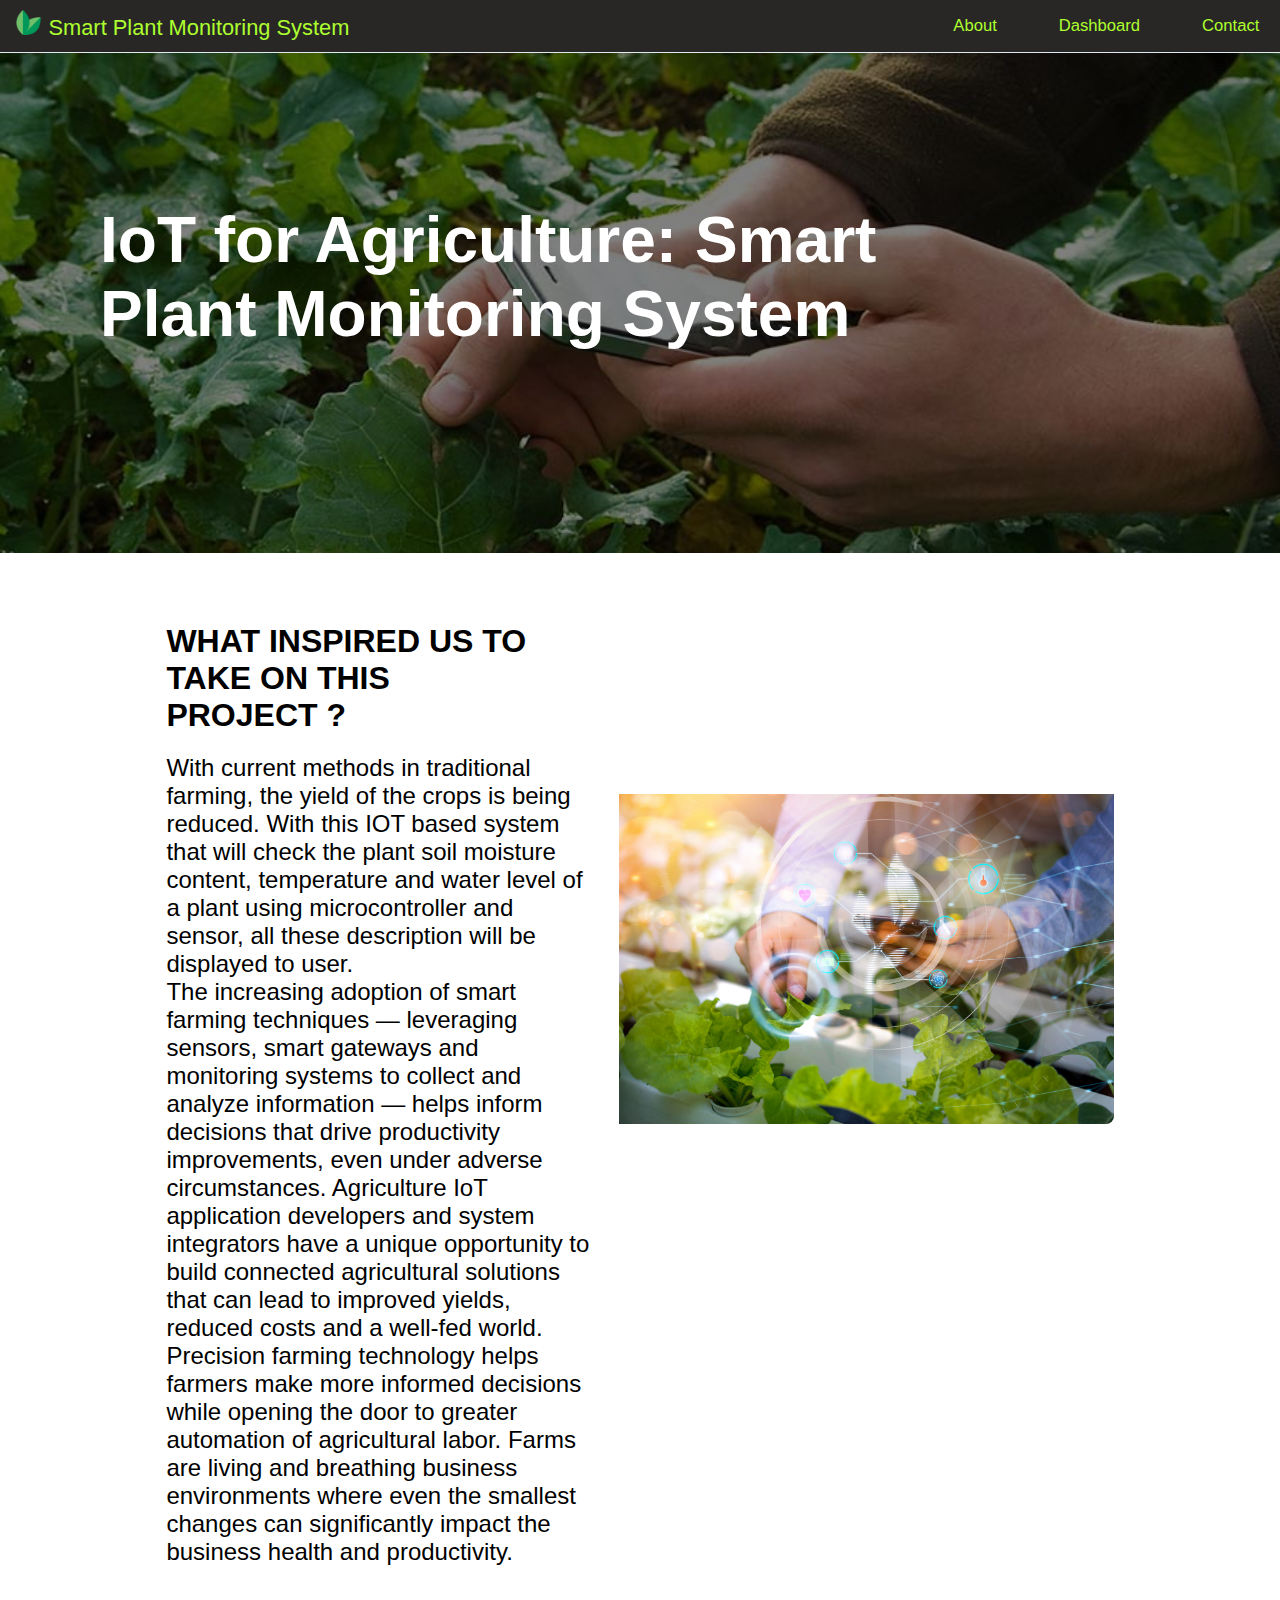
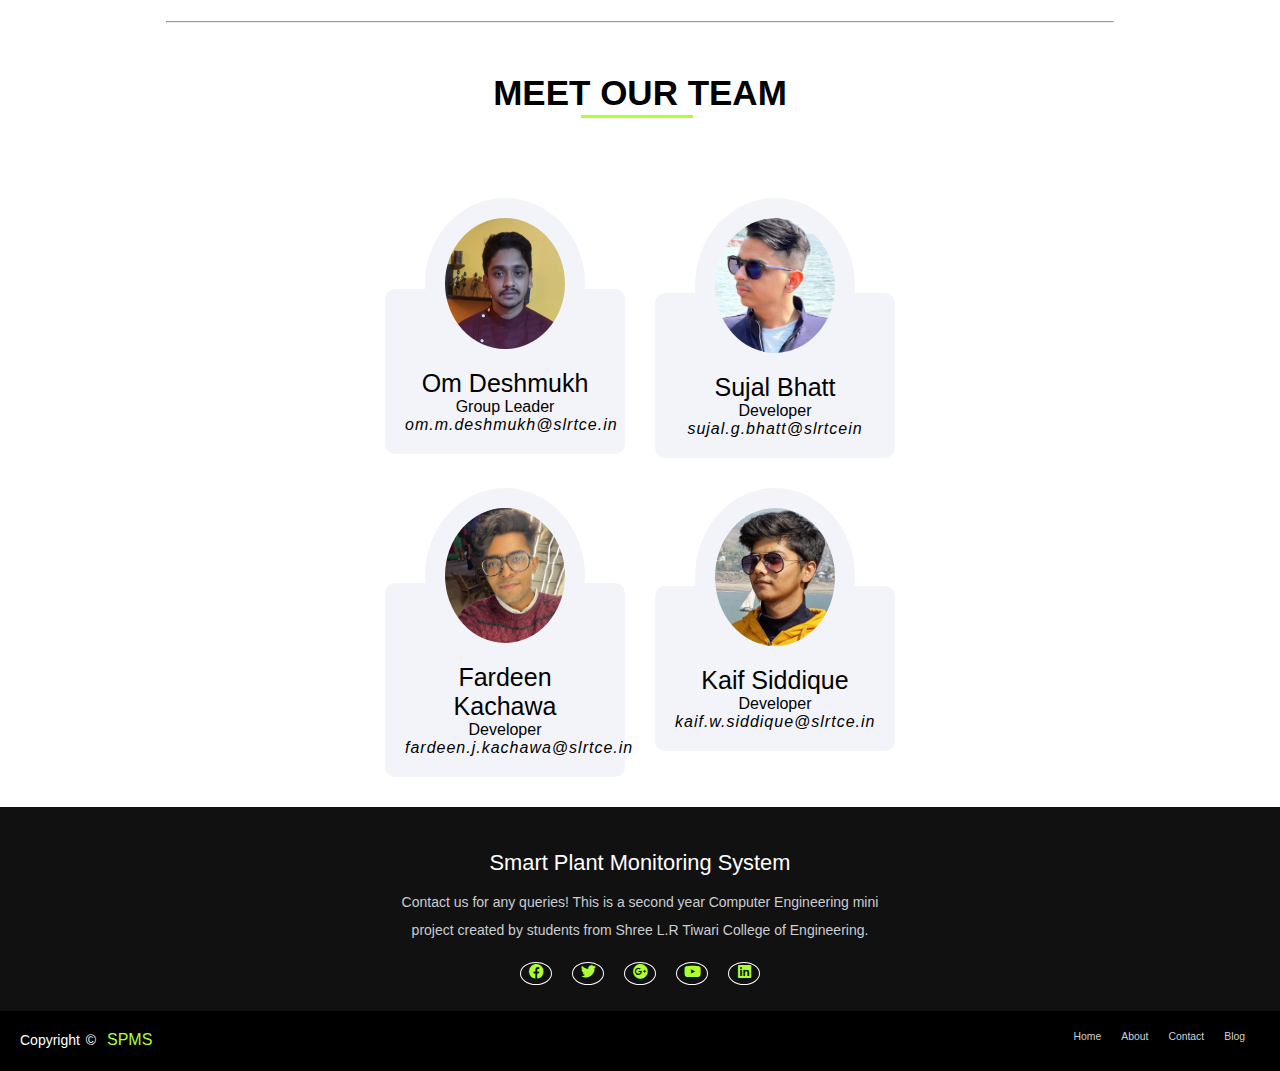
<file: public/index.html>
<!DOCTYPE html>
<html lang="en">
  <head>
    <meta charset="UTF-8" />
    <meta http-equiv="X-UA-Compatible" content="IE=edge" />
    <meta name="viewport" content="width=device-width, initial-scale=1.0" />
    <title>Smart Plant Monitoring System</title>
    <link rel="shortcut icon" href="./src/favicon.ico" type="image/x-icon" />
    <link
      rel="stylesheet"
      href="https://cdnjs.cloudflare.com/ajax/libs/font-awesome/6.0.0/css/all.min.css"
      integrity="sha512-9usAa10IRO0HhonpyAIVpjrylPvoDwiPUiKdWk5t3PyolY1cOd4DSE0Ga+ri4AuTroPR5aQvXU9xC6qOPnzFeg=="
      crossorigin="anonymous"
      referrerpolicy="no-referrer"
    />
    <link rel="stylesheet" href="./scripts/about.css" />
  </head>
  <body>
    <!-- --------navbar------- -->
    <header class="header">
      <nav class="navbar">
        <div>
          <img class="nav_img" src="./src/coca-leaves.png" alt="" />
          <a href="./index.html" class="nav-logo"
            >Smart Plant Monitoring System</a
          >
        </div>
        <ul class="nav-menu">
          <li class="nav-item">
            <a href="./index.html#about" class="nav-link">About</a>
          </li>
          <li class="nav-item">
            <a href="./dash.html" class="nav-link">Dashboard</a>
          </li>
          <li class="nav-item">
            <a href="./index.html#contact" class="nav-link">Contact</a>
          </li>
        </ul>
        <div class="hamburger">
          <span class="bar"></span>
          <span class="bar"></span>
          <span class="bar"></span>
        </div>
      </nav>
    </header>
    <!-- -------hero------- -->
    <div class="hero-image">
      <div class="hero-text">
        <h1>IoT for Agriculture: Smart Plant Monitoring System</h1>
      </div>
    </div>

    <!-- --------about-------- -->
    <div class="content" id="about">
      <h2 class="fl-heading">
        <span class="fl-heading-text"
          >WHAT INSPIRED US TO TAKE ON THIS PROJECT ?</span
        >
      </h2>
      <div class="para-content">
        <div class="fl-text">
          <p>
            With current methods in traditional farming, the yield of the crops
            is being reduced. With this IOT based system that will check the
            plant soil moisture content, temperature and water level of a plant
            using microcontroller and sensor, all these description will be
            displayed to user.
          </p>
          <p>
            The increasing adoption of smart farming techniques — leveraging
            sensors, smart gateways and monitoring systems to collect and
            analyze information — helps inform decisions that drive productivity
            improvements, even under adverse circumstances. Agriculture IoT
            application developers and system integrators have a unique
            opportunity to build connected agricultural solutions that can lead
            to improved yields, reduced costs and a well-fed world.
          </p>
          <p>
            Precision farming technology helps farmers make more informed
            decisions while opening the door to greater automation of
            agricultural labor. Farms are living and breathing business
            environments where even the smallest changes can significantly
            impact the business health and productivity.
          </p>
        </div>
        <div class="fl-image">
          <img src="./src/img1.jpg" alt="" />
        </div>
      </div>
      <hr />
    </div>

    <!-- -------our-team------ -->
    <div class="container">
      <div class="section-title">
        <h1>Meet our team</h1>
      </div>

      <div class="row">
        <div class="column">
          <div class="team">
            <div class="team-img">
              <img src="./src/om.jpeg" alt="Team Image" />
            </div>
            <div class="team-content">
              <h2>Om Deshmukh</h2>
              <h3>Group Leader</h3>
              <!-- <p>adasdasasd</p> -->
              <h4>om.m.deshmukh@slrtce.in</h4>
            </div>
            <div class="team-social">
              <a href="#" class="social-li" target="_blank">
                <i class="fab fa-linkedin-in"></i
              ></a>
              <a href="#" class="social-in" target="_blank">
                <i class="fab fa-instagram"></i
              ></a>
              <a href="https://github.com/omd02" class="social-yt">
                <i class="fab fa-github"></i
              ></a>
              <a href="#" class="social-yt" target="_blank"> <i class="fab fa-github"></i></a>
            </div>
          </div>
        </div>

        <div class="column">
          <div class="team">
            <div class="team-img">
              <img src="./src/sujal.jpeg" alt="Team Image" />
            </div>
            <div class="team-content">
              <h2>Sujal Bhatt</h2>
              <h3>Developer</h3>
              <h4>sujal.g.bhatt@slrtcein</h4>
            </div>
            <div class="team-social">
              <a
                href="https://www.linkedin.com/in/sujal-bhatt-aa455a223/"
                class="social-li" target="_blank"
              >
                <i class="fab fa-linkedin-in"></i
              ></a>
              <a
                href="https://www.instagram.com/sujal.bhatt_/"
                class="social-in" target="_blank"
              >
                <i class="fab fa-instagram"></i
              ></a>
              <a href="https://github.com/sujalb18" class="social-yt" target="_blank">
                <i class="fab fa-github"></i
              ></a>
            </div>
          </div>
        </div>

        <div class="column">
          <div class="team">
            <div class="team-img">
              <img src="./src/f2kjpeg.jpeg" alt="Team Image" />
            </div>
            <div class="team-content">
              <h2>Fardeen Kachawa</h2>
              <h3>Developer</h3>
              <!-- <p>Some text goes here that </p> -->
              <h4>fardeen.j.kachawa@slrtce.in</h4>
            </div>
            <div class="team-social">
              <a
                href="https://www.linkedin.com/in/fardeen-kachawa-37b12a21b/"
                class="social-li" target="_blank"
              >
                <i class="fab fa-linkedin-in"></i
              ></a>
              <a href="https://www.instagram.com/xf_a_d_e_x/" class="social-in" target="_blank">
                <i class="fab fa-instagram"></i
              ></a>
              <a href="https://github.com/fardeenk8" class="social-yt" target="_blank">
                <i class="fab fa-github"></i
              ></a>
            </div>
          </div>
        </div>

        <div class="column">
          <div class="team">
            <div class="team-img">
              <img src="./src/kaif.jpeg" alt="Team Image" />
            </div>
            <div class="team-content">
              <h2>Kaif Siddique</h2>
              <h3>Developer</h3>
              <!-- <p>Some text goes here that describes about team members</p> -->
              <h4>kaif.w.siddique@slrtce.in</h4>
            </div>
            <div class="team-social">
              <a href="https://www.linkedin.com/in/mokaif/" class="social-li" target="_blank">
                <i class="fab fa-linkedin-in"></i
              ></a>
              <a href="https://www.instagram.com/kaifali_4/" class="social-in" target="_blank">
                <i class="fab fa-instagram"></i
              ></a>
              <a href="https://github.com/mokaif" class="social-yt" target="_blank">
                <i class="fab fa-github"></i
              ></a>
            </div>
          </div>
        </div>
      </div>
    </div>

    <!-- -------footer------ -->
    <footer>
      <div class="footer-content" id="contact">
        <h3>Smart Plant Monitoring System</h3>
        <p>
          Contact us for any queries! This is a second year Computer Engineering
          mini project created by students from Shree L.R Tiwari College of
          Engineering.
        </p>
        <ul class="socials">
          <li>
            <a href="#"><i class="fab fa-facebook"></i></a>
          </li>
          <li>
            <a href="#"><i class="fab fa-twitter"></i></a>
          </li>
          <li>
            <a href="#"><i class="fab fa-google-plus"></i></a>
          </li>
          <li>
            <a href="#"><i class="fab fa-youtube"></i></a>
          </li>
          <li>
            <a href="#"><i class="fab fa-linkedin"></i></a>
          </li>
        </ul>
      </div>
      <div class="footer-bottom">
        <p>copyright &copy; <a href="#">SPMS</a></p>
        <div class="footer-menu">
          <ul class="f-menu">
            <li><a href="">Home</a></li>
            <li><a href="">About</a></li>
            <li><a href="">Contact</a></li>
            <li><a href="">Blog</a></li>
          </ul>
        </div>
      </div>
    </footer>
  </body>
  <script src="./scripts/about.js"></script>
</html>
</file>
<file: public/scripts/about.css>
/* @import url("https://fonts.googleapis.com/css2?family=Roboto:wght@300&display=swap"); */
@import url("https://fonts.googleapis.com/css2?family=Baloo+2&display=swap");
/* @import url('https://fonts.googleapis.com/css2?family=Roboto:ital,wght@0,500;1,400&display=swap'); */

* {
    margin: 0;
    padding: 0;
    box-sizing: border-box;
}

html {
    font-size: 65%;
    font-family: 'Segoe UI', Tahoma, Geneva, Verdana, sans-serif
}

li {
    list-style: none;
}

.nav_img{
  height: 25px;
}

a {
    text-decoration: none;
    padding: 5px;
}
.header{
  border-bottom: 1px solid #E2E8F0;
}

.navbar {
  display: flex;
  justify-content: space-between;
  align-items: center;
  padding: 1rem 1.5rem;
  background-color: rgb(41, 38, 38);
}
.hamburger {
  display: none;
}

.bar {
  display: block;
  width: 25px;
  height: 3px;
  margin: 5px auto;
  -webkit-transition: all 0.3s ease-in-out;
  transition: all 0.3s ease-in-out;
  background-color: #101010;
}
.nav-menu {
  display: flex;
  justify-content: space-between;
  align-items: center;

}

.nav-item {
  margin-left: 5rem;
}

.nav-link{
  font-size: 1.6rem;
  font-weight: 400;
  color: greenyellow;
}

.nav-link:hover{
  color: greenyellow;
  text-decoration: underline;
}

.nav-logo {
  font-size: 2.1rem;
  font-weight: 500;
  color: greenyellow;
  font-family:-apple-system, BlinkMacSystemFont, 'Segoe UI', Roboto, Oxygen, Ubuntu, Cantarell, 'Open Sans', 'Helvetica Neue', sans-serif;
}


.hero-image {
  background-image: linear-gradient(rgba(0, 0, 0, 0.5), rgba(0, 0, 0, 0.5)),
    url("../src/header.png");

  /* Set a specific height */
  
  height: 100%;
  width: 100%;
  background-position: center;
  background-repeat: no-repeat;
  background-size: cover;
  position: relative;
}

.hero-text {
  height: 500px;
  width: 1000px;
  font-family: -apple-system, BlinkMacSystemFont, "Segoe UI", Roboto, Oxygen,
    Ubuntu, Cantarell, "Open Sans", "Helvetica Neue", sans-serif;
  font-size: xx-large;
  padding: 150px 100px;
  color: white;
}

.content{
  margin: 50px 13vw;
}
.para-content{
  display: flex;
}

.fl-heading{
  font-size: xx-large;
  width: 40%;
  padding: 20px 0;
}
.fl-text{
  width:50%;
  font-size: 24px;

}

.fl-text p{
  font-size: 24px;
}
.fl-image > img{
  height: 370px;
  padding-left: 25px;
  padding-top: 40px;
  border-radius: 8px;
}

hr{
  margin-top: 55px;
}


/* team */

.container{
  width: 100%;
  padding-right: 15px;
  padding-left: 15px;
  margin-right: auto;
  margin-left: auto;
}
.section-title{
  flex: 0 0 100%;
  max-width: 100%;
  margin-bottom: 80px;
  margin-top: 40px;
  text-align: center;
}
.section-title h1{
  display: inline-block;
  font-size: 35px;
  text-transform: uppercase;
  font-weight: 700;
  color: #000000;
  margin: 0 0 5px;
  position: relative;
}
.section-title h1::before{
  content: '';
  left: 0;
  position: absolute;
  height: 3px;
  right: 32%;
  background-color: greenyellow;
  bottom: -5px;

}
.container .section-title h1::before{
  left: 30%;
}
.row{
  display: flex;
  flex-wrap: wrap;
  margin-right: -15px;
  margin-left: -15px;
}
.column{
  position: relative;
  width: 100%;
  padding-right: 15px;
  padding-left: 15px;
  flex: 0 0 100%;
  max-width: 100%;
}
.team{
  margin-bottom:30px ;
}
.team .team-img{
  position: relative;
  font-size: 0;
  text-align: center;
}
.team .team-img img{
  width: 160px;
  height: auto;
  border-radius: 100%;
  border: 20px solid #f3f4fa;
}

.team .team-content{
  padding: 80px 20px 20px 20px;
  margin-top: -80px;
  text-align: center;
  background: #f3f4fa;
  border-radius: 10px;
}
.team .team-content h2{
font-size: 25px;
font-weight: 400;

}
.team .team-content h3{
  font-size: 16px;
  font-weight: 300;
}
.team .team-content h4{
  font-size: 16px;
font-weight: 300;
letter-spacing: 1px;
font-style: italic;
margin-bottom: 0;
}
.team .team-content p{
  font-size: 16px;
  font-weight: 400;
  line-height: 22px;
}
.team .team-social{
  position: absolute;
  width: 100%;
  height: 100%;
  padding: 35px;
  top: 0;
  left:0;
  display: flex;
  align-items: center;
  justify-content: center;
  background: rgba(255, 255, 255, .6);
  transition: all .3s;
  font-size: 0;
  z-index: 1;
  opacity: 0;
}
.team:hover .team-social{
  opacity: 1;
}
.team .team-social a{
  display: inline-block;
  width: 40px;
  height: 40px;
  margin-right:5px ;
  padding: 11px 0 10px 0;
  font-size: 16px;
  font-weight: 300;
  line-height: 16px;
  text-align: center;
  color: #ffffff;
  border-radius: 10px;
  transition: all .3s;
  margin-top: 50px;
}
.team .team-social a.social-tw{
  background: #00acee;
}
.team .team-social a.social-fb{
  background: #3b5998;
}
.team .team-social a.social-li{
  background: #0e76a8;
}
.team .team-social a.social-in{
  background: #3f729b;
}
.team .team-social a.social-yt{
  background: #c4302b;
}
.team .team-social a:last-child{
  margin-right: 0;
}
.team:hover .team-social a{
  margin-top: 0;
}
.team .team-social a:hover{
  background: #222222;
}
footer{
  position: relative;
  bottom: 0;
  left: 0;
  right: 0;
  background: #111;
  height: auto;
  width: 100vw;

  padding-top: 40px;
  color: #fff;
}
.footer-content{
  display: flex;
  align-items: center;
  justify-content: center;
  flex-direction: column;
  text-align: center;
}
.footer-content h3{
  font-size: 2.1rem;
  font-weight: 500;
  text-transform: capitalize;
  line-height: 3rem;
}
.footer-content p{
  max-width: 500px;
  margin: 10px auto;
  line-height: 28px;
  font-size: 14px;
  color: #cacdd2;
}
.socials{
  list-style: none;
  display: flex;
  align-items: center;
  justify-content: center;
  margin: 1rem 0 3rem 0;
}
.socials li{
  margin: 0 10px;
}
.socials a{
  text-decoration: none;
  color: greenyellow;
  border: 1.1px solid white;
  padding: 5px;

  border-radius: 50%;

}
.socials a i{
  font-size: 15px;
  width: 20px;


  transition: color .4s ease;

}
.socials a:hover i{
  color: rgb(126, 156, 82)
}

.footer-bottom{
  background: #000;
  width: 100vw;
  padding: 20px;
padding-bottom: 40px;
  text-align: center;
}
.footer-bottom p{
float: left;
  font-size: 14px;
  word-spacing: 2px;
  text-transform: capitalize;
}
.footer-bottom p a{
color: greenyellow;
font-size: 16px;
text-decoration: none;
}
.footer-bottom span{
  text-transform: uppercase;
  opacity: .4;
  font-weight: 200;
}
.footer-menu{
float: right;

}
.footer-menu ul{
display: flex;
}
.footer-menu ul li{
padding-right: 10px;
display: block;
}
.footer-menu ul li a{
color: #cfd2d6;
text-decoration: none;
}
.footer-menu ul li a:hover{
color: #27bcda;
}

@media (max-width:500px) {
.footer-menu ul{
display: flex;
margin-top: 10px;
margin-bottom: 20px;
}
}


/* Mobile Responsive */

@media (min-width: 576px){
  .container{
      max-width: 540px;
  }
  .column{
      max-width: 50%;
  }
}

@media (max-width: 600px) {
  .fl-heading{
    font-size: xx-large;
    width: 100%;
    padding: 20px 0;
  }
  .fl-text{
    width:100%;
    font-size: 18px;
  
  }
  .fl-image > img{
    display: none;
    height: 390px;
    padding-left: 25px;
    padding-top: 40px;
    border-radius: 8px;
  }
}
/* media quesry */

@media (max-width: 600px) {
  .nav-menu {
    position: fixed;
    left: -100%;
    top: 5rem;
    flex-direction: column;
    background-color: rgb(5, 5, 5);
    width: 100vw;
    border-radius: 10px;
    text-align: center;
    transition: 0.3s;
    box-shadow:
        0 10px 27px greenyellow;
    z-index: 999;
}

.nav-menu.active {
    left: 0;
}

.nav-item {
    margin: 2.5rem 0;
}

.hamburger {
    display: block;
    cursor: pointer;
    background-color: greenyellow;
  }
  
  .hamburger.active .bar:nth-child(2) {
    opacity: 0;
  
}

.hamburger.active .bar:nth-child(1) {
    -webkit-transform: translateY(8px) rotate(45deg);
    transform: translateY(8px) rotate(45deg);
}

.hamburger.active .bar:nth-child(3) {
    -webkit-transform: translateY(-8px) rotate(-45deg);
    transform: translateY(-8px) rotate(-45deg);
}

  .hero-text {
    padding-left: 50px;
    width: 500px;
    font-size: large;
  }

  
}
</file>
